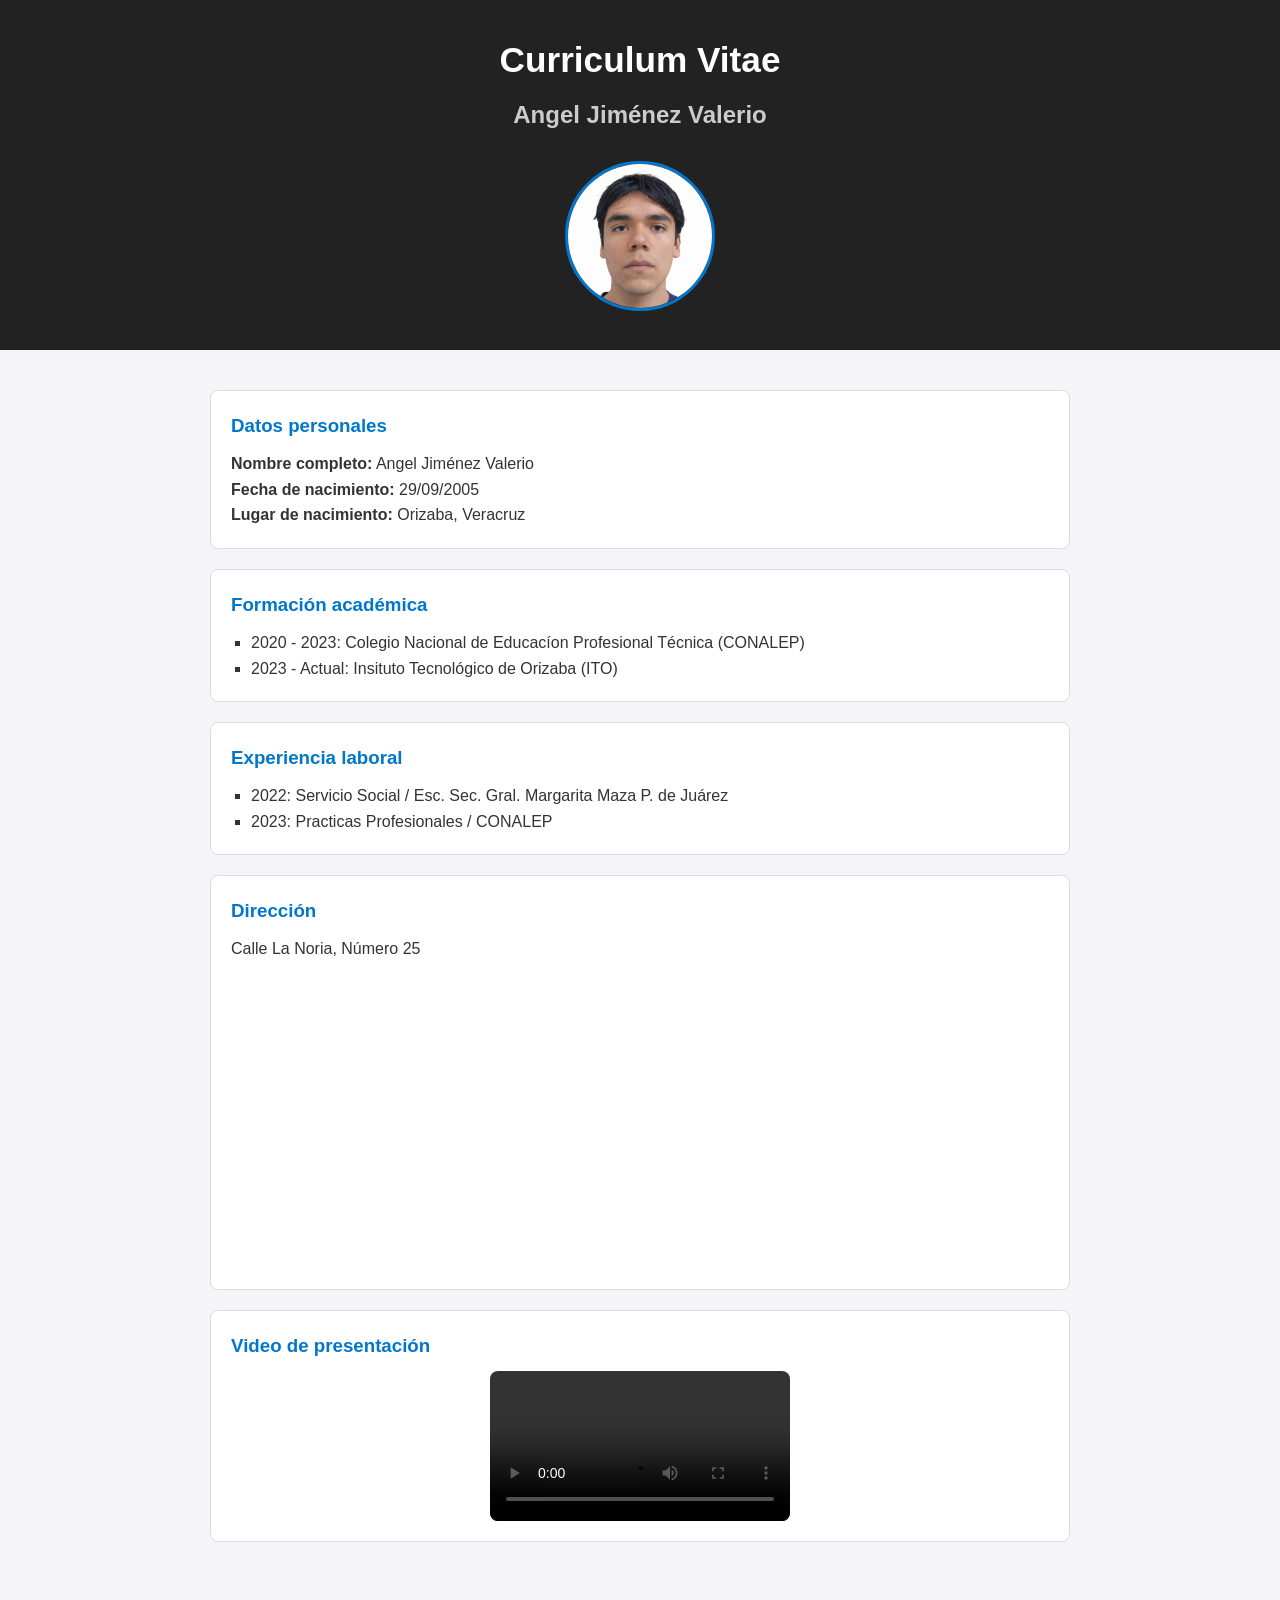
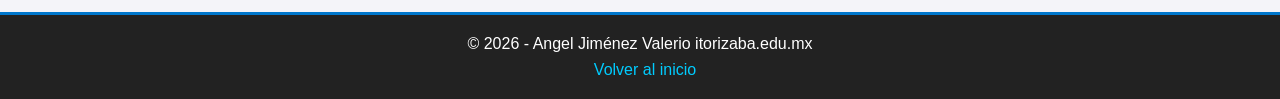
<file: cv_angel.html>
<!DOCTYPE html>
<html lang="es">
<head>
  <meta charset="UTF-8">
  <meta name="description" content="Curriculum Vitae">
  <meta name="viewport" content="width=device-width, initial-scale=1.0">
  <link rel="stylesheet" href="cv.css">
  <title>Curriculum Vitae - Angel Jim&eacute;nez Valerio</title>
</head>

<body>

  <header id="inicio">
    <h1>Curriculum Vitae</h1>
    <h2>Angel Jim&eacute;nez Valerio</h2>
    <img src="Multimedia/angel.jpg" alt="Foto de perfil" class="foto">
  </header>

  <main class="contenedor">

    <section id="datos">
      <h3>Datos personales</h3>
      <p><strong>Nombre completo:</strong> Angel Jim&eacute;nez Valerio</p>
      <p><strong>Fecha de nacimiento:</strong> 29/09/2005</p>
      <p><strong>Lugar de nacimiento:</strong> Orizaba, Veracruz</p>
    </section>

    <section id="formacion">
      <h3>Formación académica</h3>
      <ul>
        <li>2020 - 2023: Colegio Nacional de Educac&iacute;on Profesional T&eacute;cnica (CONALEP)</li>
        <li>2023 - Actual: Insituto Tecnol&oacute;gico de Orizaba (ITO)</li>
      </ul>
    </section>

    <section id="experiencia">
      <h3>Experiencia laboral</h3>
      <ul>
        <li>2022: Servicio Social / Esc. Sec. Gral. Margarita Maza P. de Ju&aacute;rez</li>
        <li>2023: Practicas Profesionales / CONALEP</li>
      </ul>
    </section>

    <section id="direccion">
      <h3>Dirección</h3>
	  <p>Calle La Noria, N&uacute;mero 25</p>
      <iframe src="https://www.google.com/maps/embed?pb=!1m14!1m12!1m3!1d1169.9484187834994!2d-97.08147498333548!3d18.837677070787517!2m3!1f0!2f0!3f0!3m2!1i1024!2i768!4f13.1!5e0!3m2!1ses-419!2smx!4v1772325588305!5m2!1ses-419!2smx"></iframe>
    </section>

    <section id="video">
      <h3>Video de presentación</h3>
      <video controls>
        <source src="Multimedia/presentacion_angel.mp4" type="video/mp4">
        Tu navegador no soporta video.
      </video>
    </section>

  </main>

  <footer>
    <p>© 2026  - Angel Jim&eacute;nez Valerio itorizaba.edu.mx</p>
    <a href="index.html">Volver al inicio</a>
  </footer>

</body>
</html>
</file>
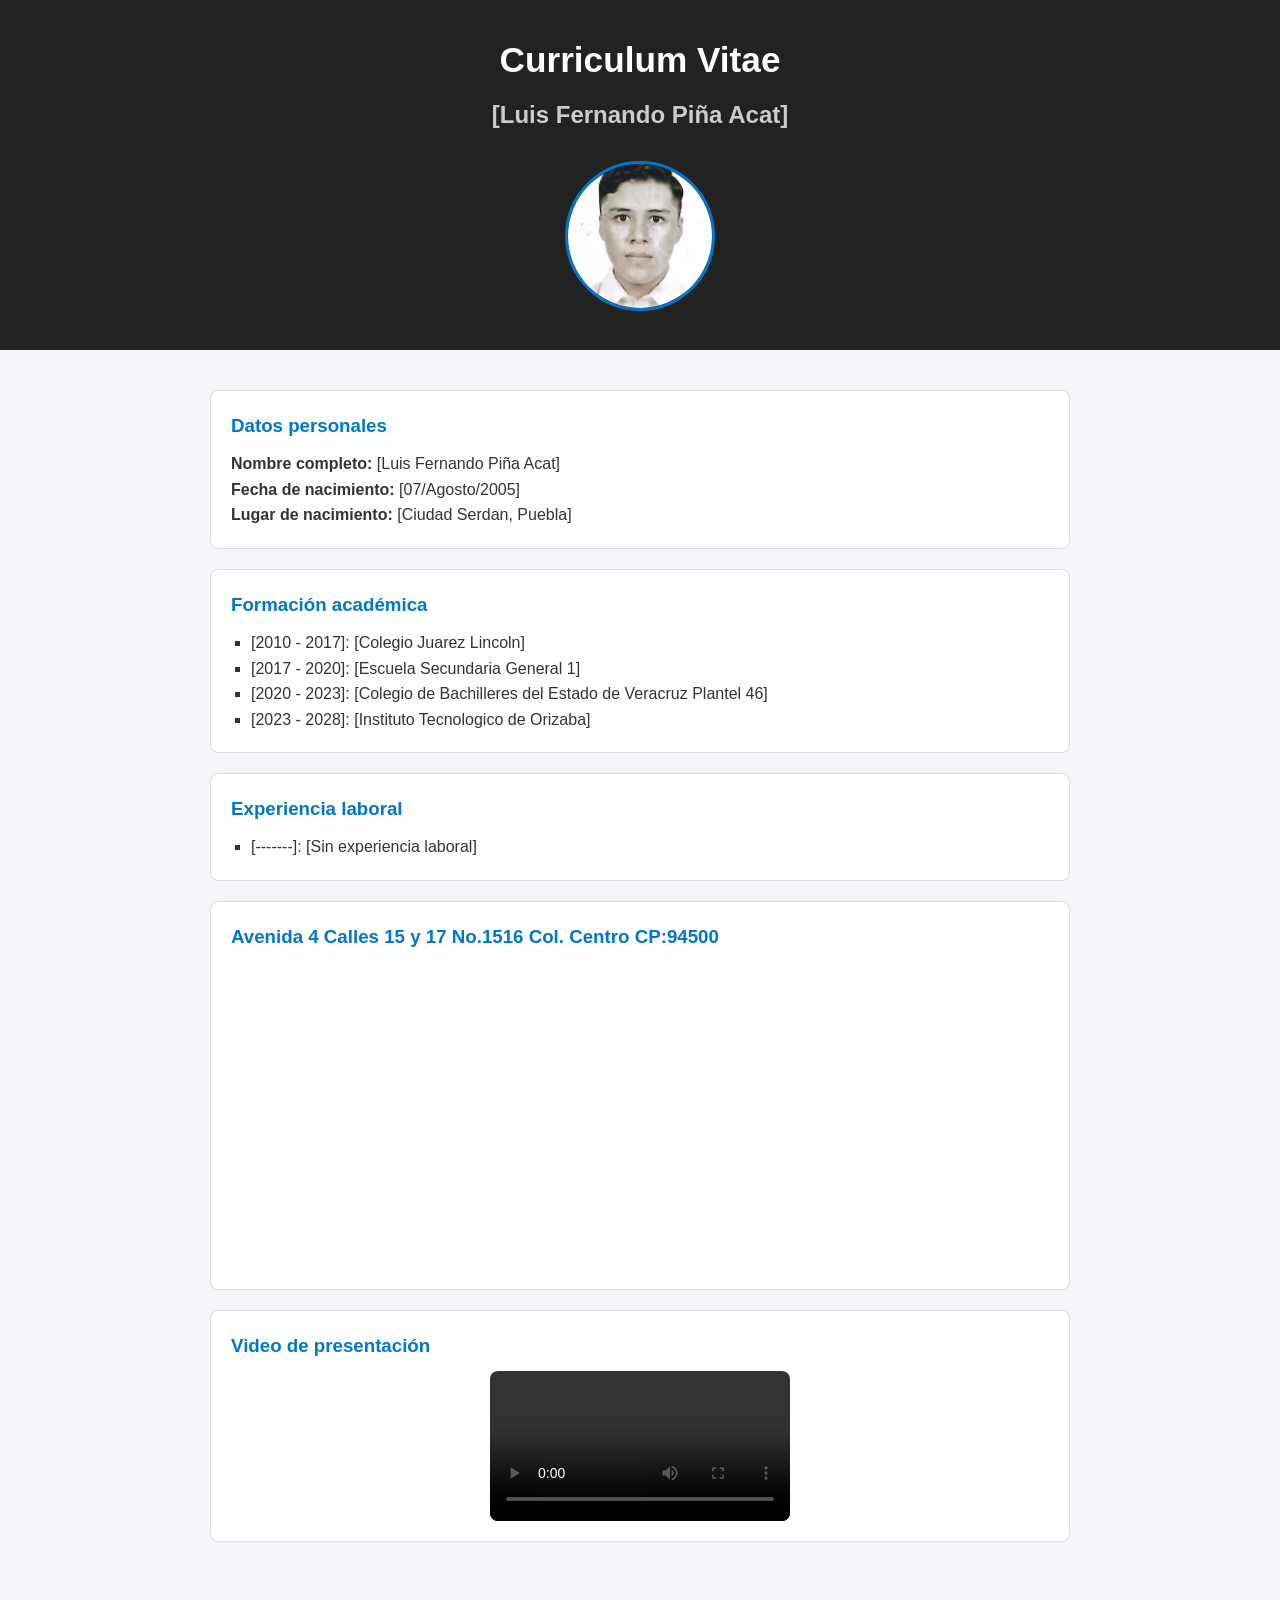
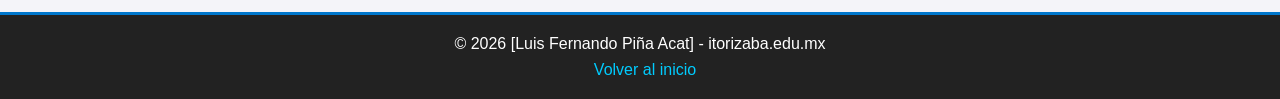
<file: cv_fernando.html>
<!DOCTYPE html>
<html lang="es">
<head>
  <meta charset="UTF-8">
  <meta name="description" content="Curriculum Vitae">
  <meta name="viewport" content="width=device-width, initial-scale=1.0">
  <link rel="stylesheet" href="cv.css">
  <title>Curriculum Vitae - [Luis Fernando Piña Acat]</title>
</head>

<body>

  <header id="inicio">
    <h1>Curriculum Vitae</h1>
    <h2>[Luis Fernando Piña Acat]</h2>
    <img src="Multimedia/Foto.jpg" alt="Foto de perfil" class="foto">
  </header>

  <main class="contenedor">

    <section id="datos">
      <h3>Datos personales</h3>
      <p><strong>Nombre completo:</strong> [Luis Fernando Piña Acat]</p>
      <p><strong>Fecha de nacimiento:</strong> [07/Agosto/2005]</p>
      <p><strong>Lugar de nacimiento:</strong> [Ciudad Serdan, Puebla]</p>
    </section>

    <section id="formacion">
      <h3>Formación académica</h3>
      <ul>
        <li>[2010 - 2017]: [Colegio Juarez Lincoln]</li>
        <li>[2017 - 2020]: [Escuela Secundaria General 1]</li>
        <li>[2020 - 2023]: [Colegio de Bachilleres del Estado de Veracruz Plantel 46]</li>
        <li>[2023 - 2028]: [Instituto Tecnologico de Orizaba]</li>
      </ul>
    </section>

    <section id="experiencia">
      <h3>Experiencia laboral</h3>
      <ul>
        <li>[-------]: [Sin experiencia laboral]</li>

      </ul>
    </section>

    <section id="direccion">
      <h3>Avenida 4 Calles 15 y 17 No.1516 Col. Centro CP:94500</h3>
      <iframe src="https://www.google.com/maps/embed?pb=!1m18!1m12!1m3!1d280.57118760633045!2d-96.92883355299861!3d18.891477327035062!2m3!1f0!2f0!3f0!3m2!1i1024!2i768!4f13.1!3m3!1m2!1s0x85c4e55d9c0dc075%3A0x47e1653646946c9c!2sAv.%204%201516%2C%20Centro%2C%2094500%20C%C3%B3rdoba%2C%20Ver.%2C%20M%C3%A9xico!5e0!3m2!1ses-419!2sus!4v1772511067527!5m2!1ses-419!2sus" width="600" height="450" style="border:0;" allowfullscreen="" loading="lazy" referrerpolicy="no-referrer-when-downgrade"></iframe>
    </section>

    <section id="video">
      <h3>Video de presentación</h3>
      <video controls width="100%">
        <source src="Multimedia/WIN_20260302_21_59_04_Pro.mp4" type="video/mp4">
        Tu navegador no soporta video.
      </video>
    </section>

  </main>

  <footer>
    <p>© 2026 [Luis Fernando Piña Acat] - itorizaba.edu.mx</p>
    <a href="index.html">Volver al inicio</a>
  </footer>

</body>
</html>
</file>
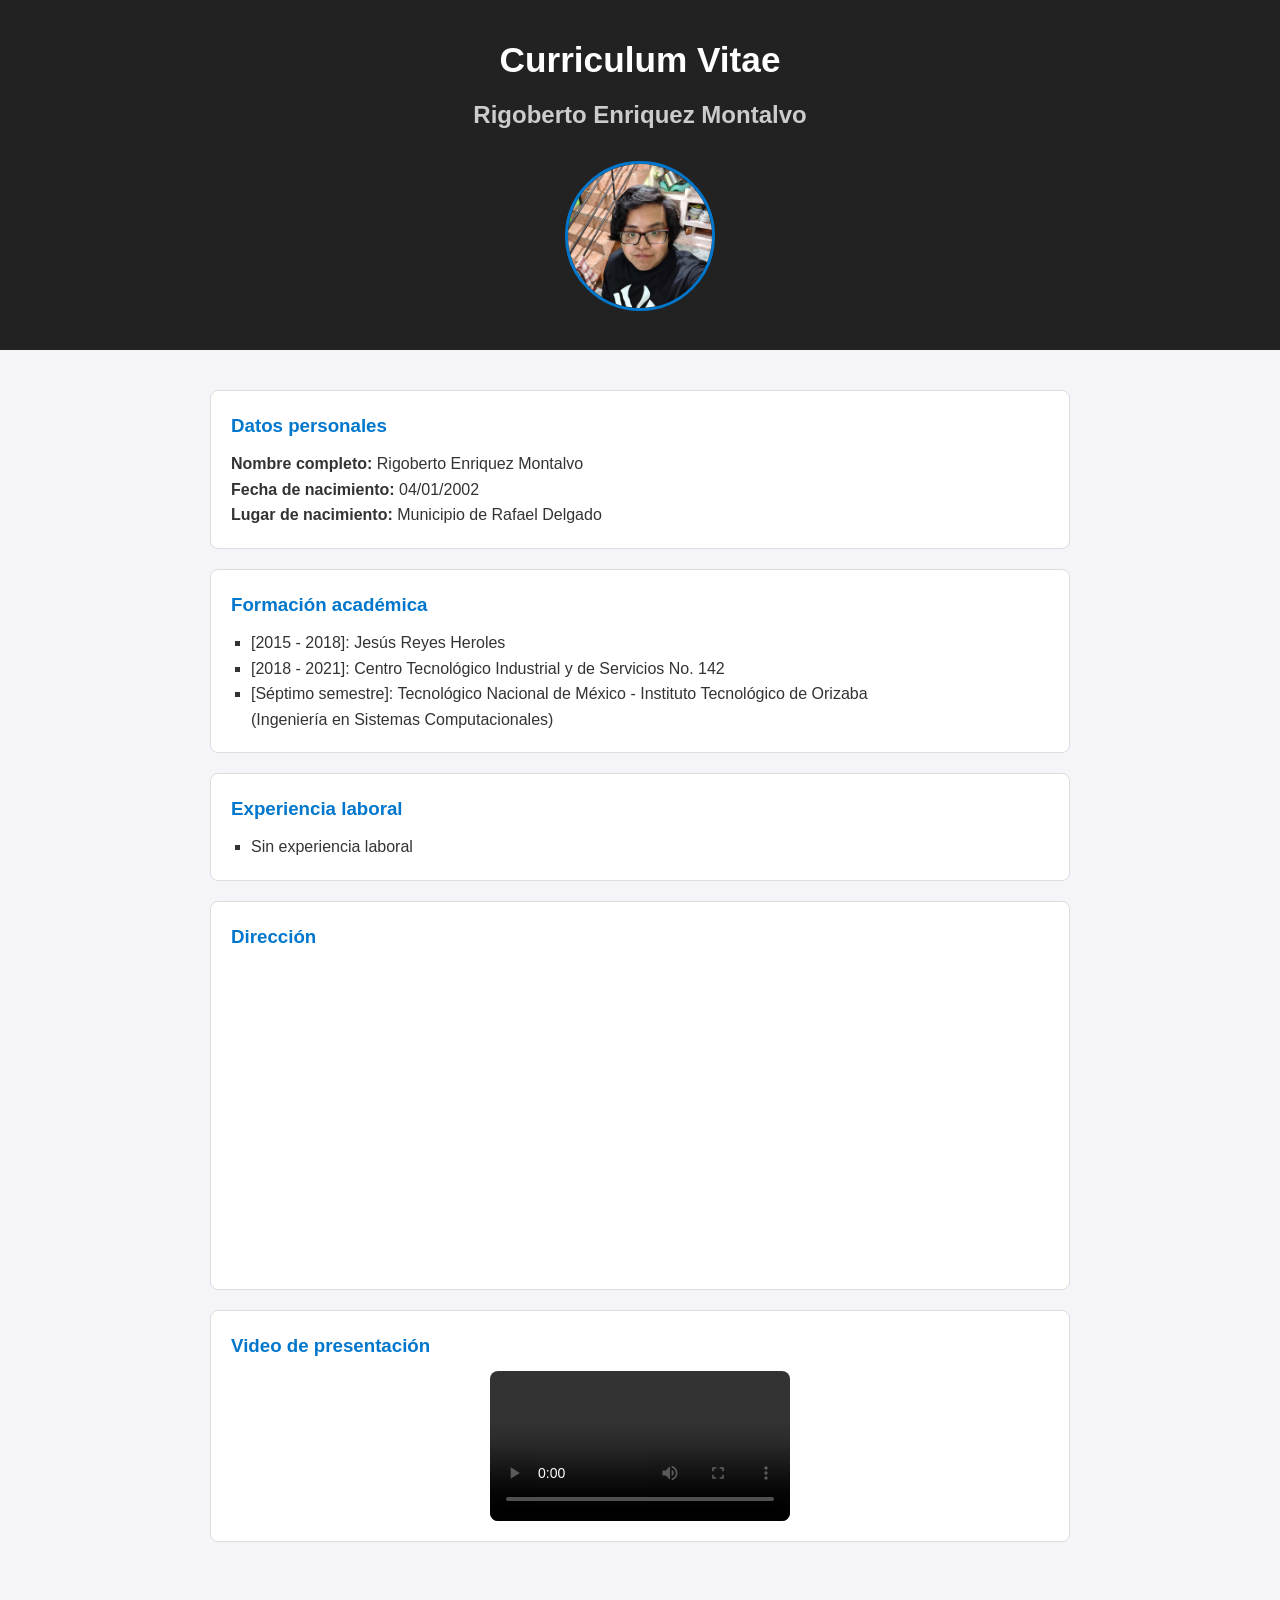
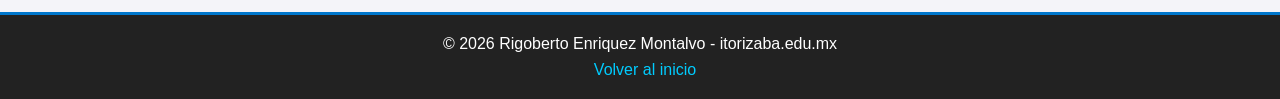
<file: cv_Rigoberto.html>
<!DOCTYPE html>
<html lang="es">
<head>
  <meta charset="UTF-8">
  <meta name="description" content="Curriculum Vitae">
  <meta name="viewport" content="width=device-width, initial-scale=1.0">
  <link rel="stylesheet" href="cv.css">
  <title>Curriculum Vitae - Rigoberto</title>
</head>

<body>

  <header id="inicio">
    <h1>Curriculum Vitae</h1>
    <h2>Rigoberto Enriquez Montalvo</h2>
    <img src="Multimedia/Foto_perfil.jpg" alt="Foto de perfil" class="foto">
  </header>

  <main class="contenedor">

    <section id="datos">
      <h3>Datos personales</h3>
      <p><strong>Nombre completo:</strong> Rigoberto Enriquez Montalvo</p>
      <p><strong>Fecha de nacimiento:</strong> 04/01/2002</p>
      <p><strong>Lugar de nacimiento:</strong> Municipio de Rafael Delgado</p>
    </section>

    <section id="formacion">
      <h3>Formación académica</h3>
      <ul>
        <li>[2015 - 2018]: Jes&uacute;s Reyes Heroles</li>
        <li>[2018 - 2021]: Centro Tecnol&oacute;gico Industrial y de Servicios No. 142</li>
        <li>[S&eacute;ptimo semestre]: Tecnol&oacute;gico Nacional de M&eacute;xico - Instituto Tecnol&oacute;gico de Orizaba <br>
            (Ingenier&iacute;a en Sistemas Computacionales)</li>
      </ul>
    </section>

    <section id="experiencia">
      <h3>Experiencia laboral</h3>
      <ul>
        <li>Sin experiencia laboral</li>
      </ul>
    </section>

    <section id="direccion">
      <h3>Dirección</h3>
      <!-- Mapa de Google Maps -->
      <iframe src="https://www.google.com/maps/embed?pb=!1m18!1m12!1m3!1d944.0798660279038!2d-97.09089383039328!3d18.82845806823662!2m3!1f0!2f0!3f0!3m2!1i1024!2i768!4f13.1!3m3!1m2!1s0x85c4fd84731463d5%3A0xe11623bea1d1ba27!2sVulcanizadora%2C%20talacheria%2C%20frenos%2C%20etc.!5e0!3m2!1ses-419!2smx!4v1772345174105!5m2!1ses-419!2smx" width="600" height="450" style="border:0;" allowfullscreen="" loading="lazy" referrerpolicy="no-referrer-when-downgrade"></iframe>
    </section>

    <section id="video">
      <h3>Video de presentación</h3>
      <video controls>
        <source src="Multimedia/VideoRigo.mp4" type="video/mp4">
        
      </video>
    </section>

  </main>

  <footer>
    <p>© 2026 Rigoberto Enriquez Montalvo - itorizaba.edu.mx</p>
    <a href="index.html">Volver al inicio</a>
  </footer>

</body>
</html>
</file>
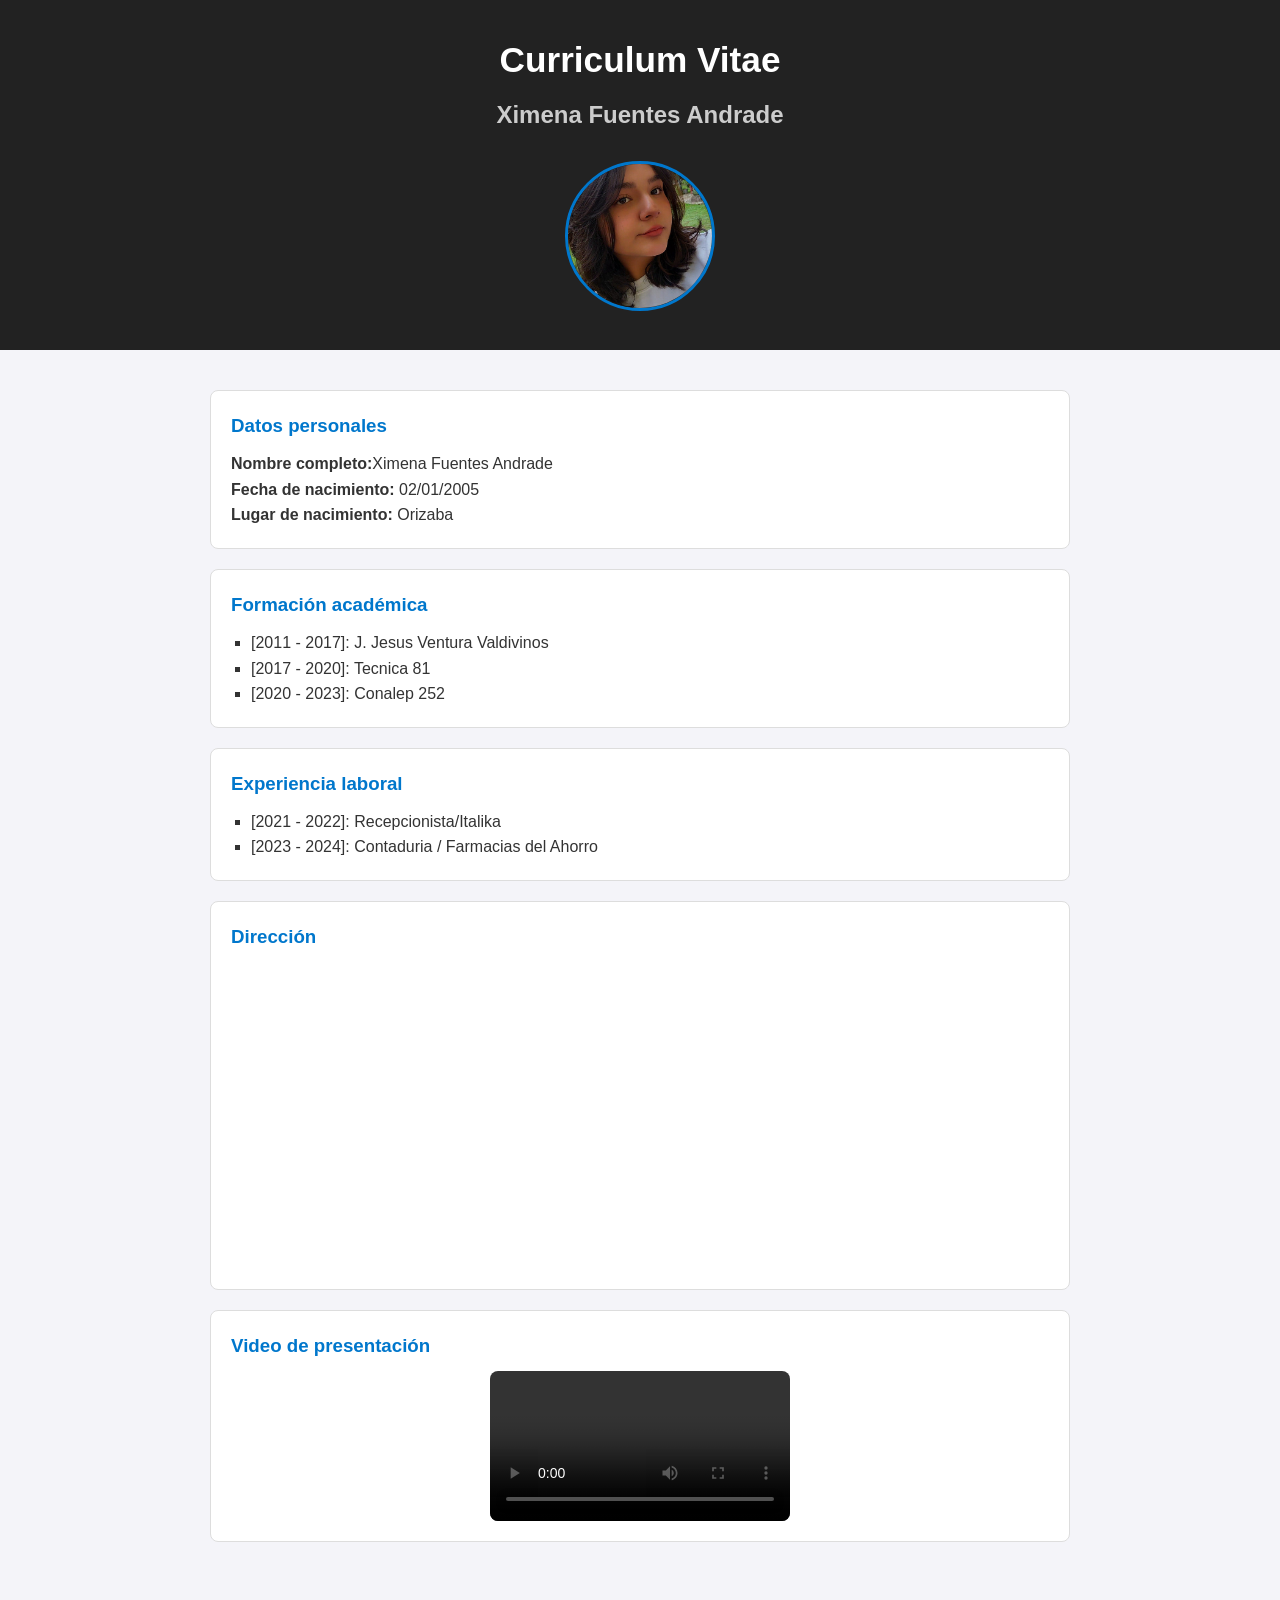
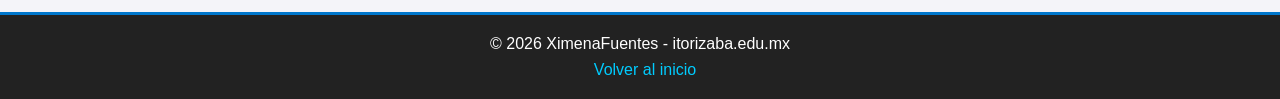
<file: cv_ximena.html>
<!DOCTYPE html>
<html lang="es">
<head>
  <meta charset="UTF-8">
  <meta name="description" content="Curriculum Vitae">
  <meta name="viewport" content="width=device-width, initial-scale=1.0">
  <link rel="stylesheet" href="cv.css">
  <title>Curriculum Vitae - Ximena Fuentes</title>
</head>

<body>

  <header id="inicio">
    <h1>Curriculum Vitae</h1>
    <h2>Ximena Fuentes Andrade</h2>
    <img src="Multimedia/Foto.jpeg" alt="Foto de perfil" class="foto">
  </header>

  <main class="contenedor">

    <section id="datos">
      <h3>Datos personales</h3>
      <p><strong>Nombre completo:</strong>Ximena Fuentes Andrade</p>
      <p><strong>Fecha de nacimiento:</strong> 02/01/2005</p>
      <p><strong>Lugar de nacimiento:</strong> Orizaba</p>
    </section>

    <section id="formacion">
      <h3>Formación académica</h3>
      <ul>
        <li>[2011 - 2017]: J. Jesus Ventura Valdivinos</li>
        <li>[2017 - 2020]: Tecnica 81</li>
        <li>[2020 - 2023]: Conalep 252</li>
      </ul>
    </section>

    <section id="experiencia">
      <h3>Experiencia laboral</h3>
      <ul>
        <li>[2021 - 2022]: Recepcionista/Italika</li>
        <li>[2023 - 2024]: Contaduria / Farmacias del Ahorro</li>
      </ul>
    </section>

    <section id="direccion">
      <h3>Dirección</h3>
      <iframe
        src="https://www.google.com/maps?q=Sur+5+123,+Centro,+Orizaba,+Veracruz,+Mexico&output=embed"
        width="600"
        height="450"
        style="border:0;"
        allowfullscreen=""
        loading="lazy"
        referrerpolicy="no-referrer-when-downgrade">
      </iframe>
    </section>

    <section id="video">
      <h3>Video de presentación</h3>
      <video controls>
        <source src="Multimedia/Video.mp4" type="video/mp4">
        Tu navegador no soporta video.
      </video>
    </section>

  </main>

  <footer>
    <p>© 2026 XimenaFuentes - itorizaba.edu.mx</p>
    <a href="index.html">Volver al inicio</a>
  </footer>

</body>
</html>
</file>
<file: cv.css>
* {
    margin: 0;
    padding: 0;
    box-sizing: border-box;
}

body {
    font-family: Arial, Helvetica, sans-serif;
    background-color: #f4f4f9;
    color: #333;
    line-height: 1.6;
    margin: 0;
}

header {
    background-color: #222;
    color: #fff;
    text-align: center;
    padding: 2rem 1rem;
}

header h1 {
    font-size: 2.2rem;
    margin-bottom: 0.5rem;
}

header h2 {
    font-size: 1.5rem;
    color: #ccc;
    margin-bottom: 1rem;
}

.foto {
    width: 150px;
    height: 150px;
    border-radius: 50%;
    border: 3px solid #0077cc;
    object-fit: cover;
    margin-top: 10px;
}

.contenedor {
    max-width: 900px;
    margin: 20px auto;
    padding: 20px;
}

section {
    background: #fff;
    margin-bottom: 20px;
    padding: 20px;
    border-radius: 8px;
    border: 1px solid #ddd;
}

section h3 {
    color: #0077cc;
    margin-bottom: 10px;
}

ul {
    list-style-type: square;
    padding-left: 20px;
}

iframe {
    width: 100%;
    height: 300px;
    border: none;
    border-radius: 8px;
}

video {
    width: 100%;
    max-width: 300px;
    display: block;
    margin: 0 auto;
    border-radius: 8px;
}

footer {
    background-color: #222;
    color: #fff;
    text-align: center;
    padding: 1rem;
    margin-top: 30px;
    border-top: 3px solid #0077cc;
}

footer a {
    color: #00ccff;
    margin-left: 10px;
    text-decoration: none;
}
</file>
